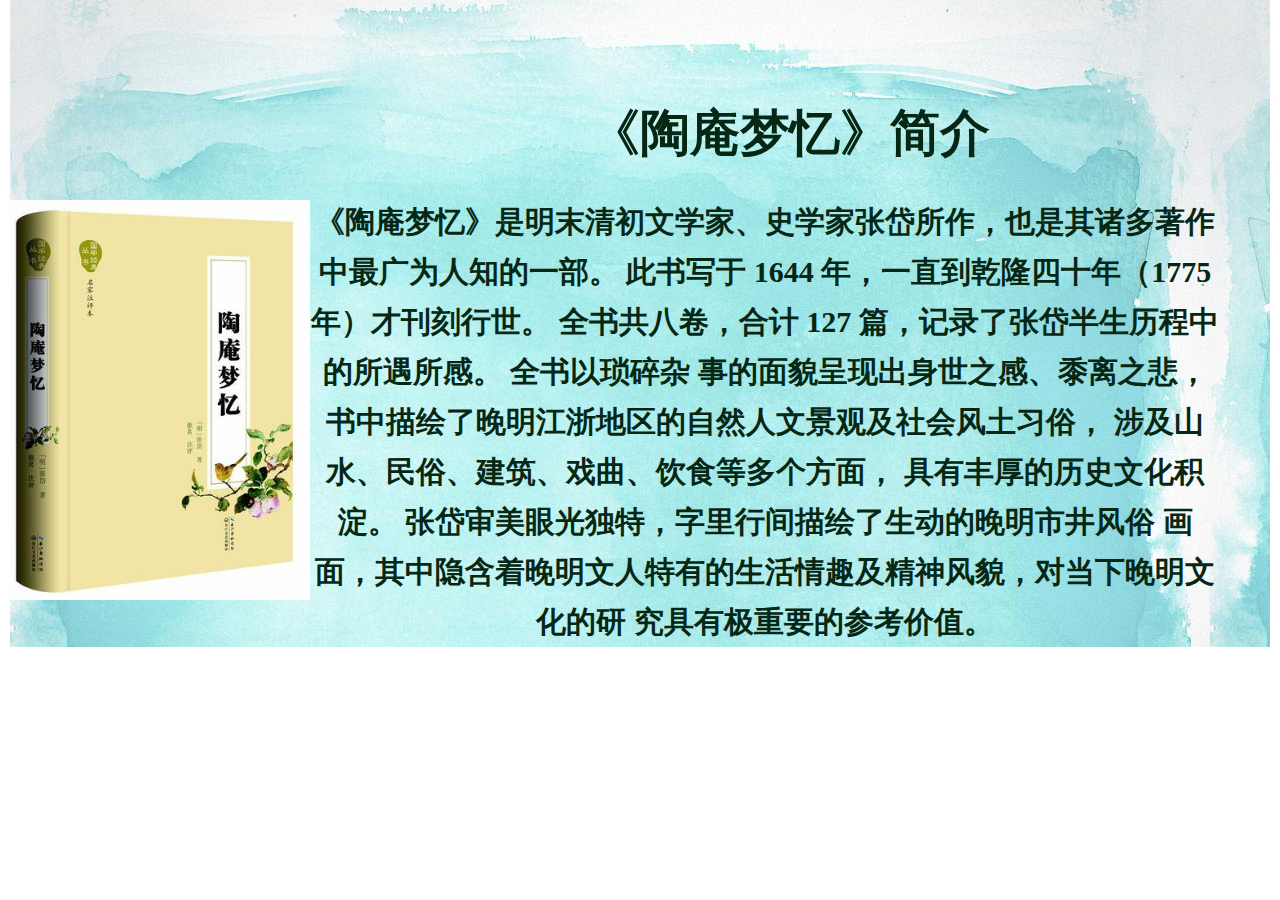
<file: jianjie.html>
<!DOCTYPE html>
<html lang="en">
<head>
    <meta charset="UTF-8">
    <title>链古——文学场景沉浸式互动体验平台</title>
    <meta name="description"
          content="创作以《陶庵梦忆》为主、晚明社会历史为辅的互动式数字阅读剧本，对剧本中的文学场景进行立体建模和沉浸式还原"/>
    <!-- 关键字 -->
    <meta name="keywords" content="《陶庵梦忆》,大文学观,数字阅读剧本,立体建模,沉浸式还原,传统文化的创新传播路径"/>
    <link rel="stylesheet" href="css/base.css">
    <link rel="stylesheet" href="css/jianjie.css">
    <link rel="shortcut icon" href="favicon.ico"/>
</head>
<body>
<div class="bg w">
    <!--内容概述start-->
    <div class="introduce">
        <img src="[data-uri]"
             alt="" class="introduce-img">
        <div class="introduce-content">
            <h3>《陶庵梦忆》简介</h3>
            <div class="introduce-text">
                《陶庵梦忆》是明末清初文学家、史学家张岱所作，也是其诸多著作中最广为人知的一部。
                此书写于 1644 年，一直到乾隆四十年（1775 年）才刊刻行世。
                全书共八卷，合计 127 篇，记录了张岱半生历程中的所遇所感。
                全书以琐碎杂 事的面貌呈现出身世之感、黍离之悲，书中描绘了晚明江浙地区的自然人文景观及社会风土习俗，
                涉及山水、民俗、建筑、戏曲、饮食等多个方面， 具有丰厚的历史文化积淀。
                张岱审美眼光独特，字里行间描绘了生动的晚明市井风俗 画面，其中隐含着晚明文人特有的生活情趣及精神风貌，对当下晚明文化的研 究具有极重要的参考价值。
            </div>
        </div>
    </div>
    <!--内容概述end-->
</div>
</body>
</html>
</file>
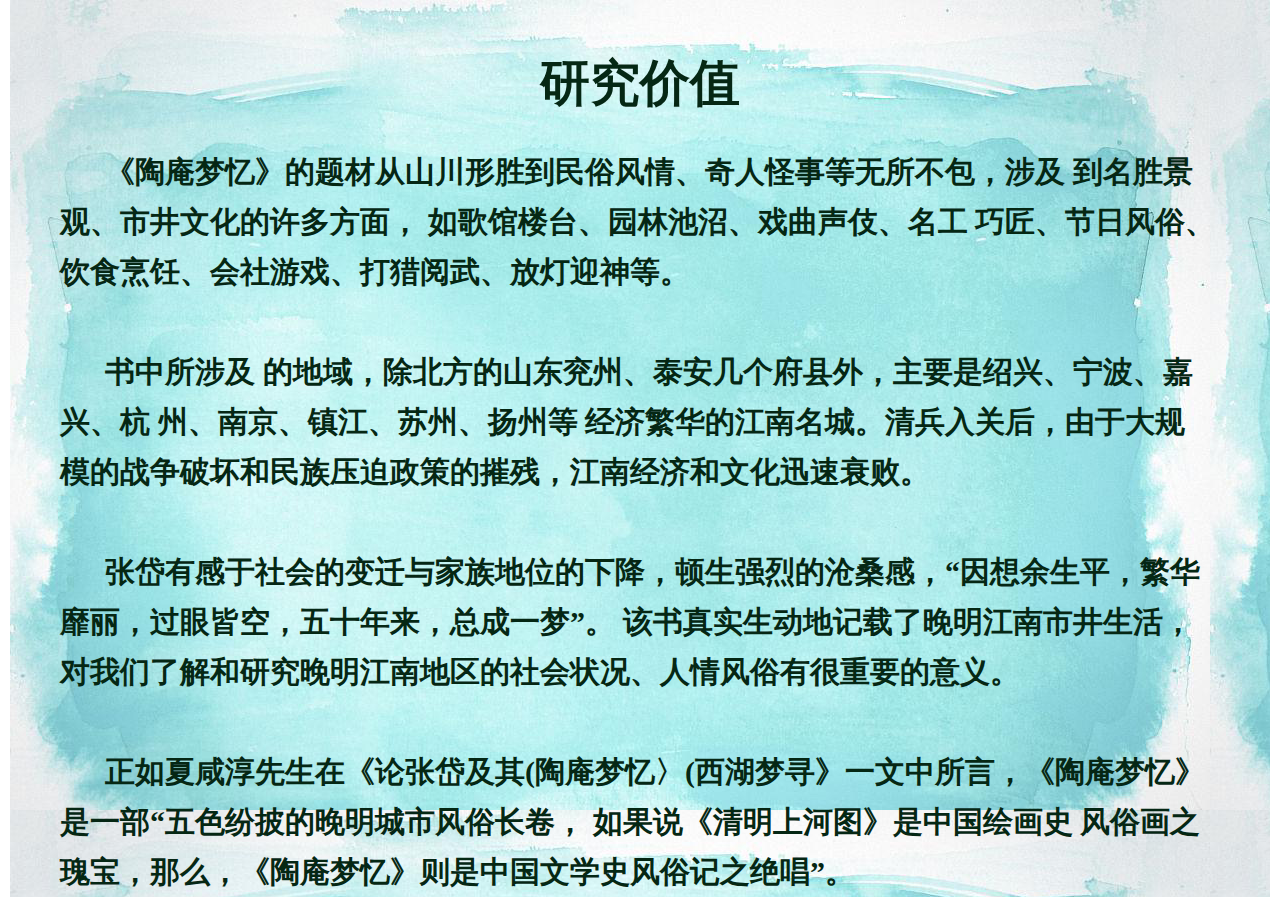
<file: value.html>
<!DOCTYPE html>
<html lang="en">
<head>
    <meta charset="UTF-8">
    <title>链古——文学场景沉浸式互动体验平台</title>
    <meta name="description"
          content="创作以《陶庵梦忆》为主、晚明社会历史为辅的互动式数字阅读剧本，对剧本中的文学场景进行立体建模和沉浸式还原"/>
    <!-- 关键字 -->
    <meta name="keywords" content="《陶庵梦忆》,大文学观,数字阅读剧本,立体建模,沉浸式还原,传统文化的创新传播路径"/>
    <link rel="stylesheet" href="css/base.css">
    <link rel="stylesheet" href="css/jianjie.css">
    <link rel="shortcut icon" href="favicon.ico"/>
</head>
<body>
<div class="bg w">
    <!--研究价值start-->
    <div class="value">
<!--        <img src="https://img1.baidu.com/it/u=3055494488,1239691021&fm=253&fmt=auto&app=138&f=JPEG?w=667&h=500" alt=""-->
<!--             class="value-img">-->
        <div class="value-content">
            <h3>研究价值</h3>
            <div class="value-text">
                &nbsp;&nbsp;&nbsp;&nbsp;&nbsp;&nbsp;《陶庵梦忆》的题材从山川形胜到民俗风情、奇人怪事等无所不包，涉及 到名胜景观、市井文化的许多方面，
                如歌馆楼台、园林池沼、戏曲声伎、名工 巧匠、节日风俗、饮食烹饪、会社游戏、打猎阅武、放灯迎神等。<br><br>
                &nbsp;&nbsp;&nbsp;&nbsp;&nbsp;&nbsp;书中所涉及 的地域，除北方的山东兖州、泰安几个府县外，主要是绍兴、宁波、嘉兴、杭 州、南京、镇江、苏州、扬州等
                经济繁华的江南名城。清兵入关后，由于大规 模的战争破坏和民族压迫政策的摧残，江南经济和文化迅速衰败。<br><br>
                &nbsp;&nbsp;&nbsp;&nbsp;&nbsp;&nbsp;张岱有感于社会的变迁与家族地位的下降，顿生强烈的沧桑感，“因想余生平，繁华靡丽，过眼皆空，五十年来，总成一梦”。
                该书真实生动地记载了晚明江南市井生活， 对我们了解和研究晚明江南地区的社会状况、人情风俗有很重要的意义。<br><br>
                &nbsp;&nbsp;&nbsp;&nbsp;&nbsp;&nbsp;正如夏咸淳先生在《论张岱及其(陶庵梦忆〉(西湖梦寻》一文中所言，《陶庵梦忆》 是一部“五色纷披的晚明城市风俗长卷，
                如果说《清明上河图》是中国绘画史 风俗画之瑰宝，那么，《陶庵梦忆》则是中国文学史风俗记之绝唱”。
            </div>
        </div>
    </div>
    <!--研究价值end-->
</div>
</body>
</html>
</file>
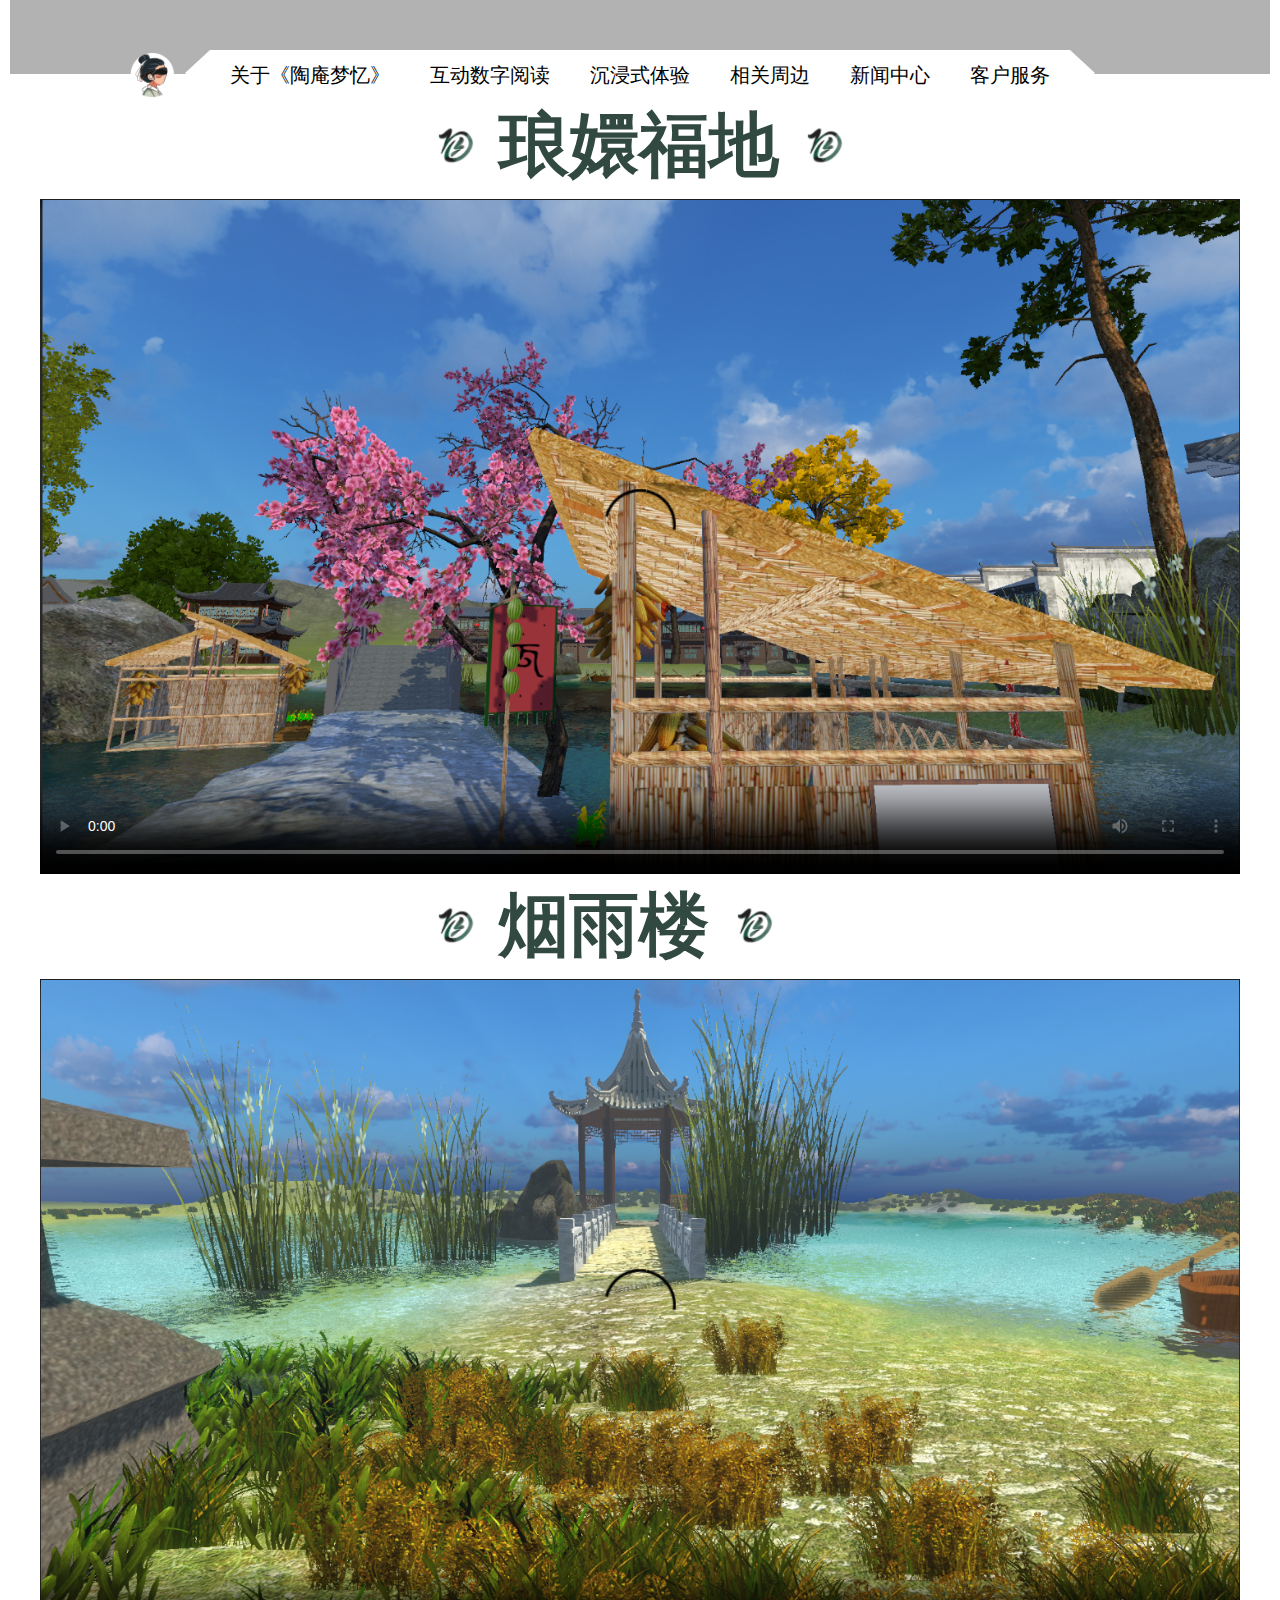
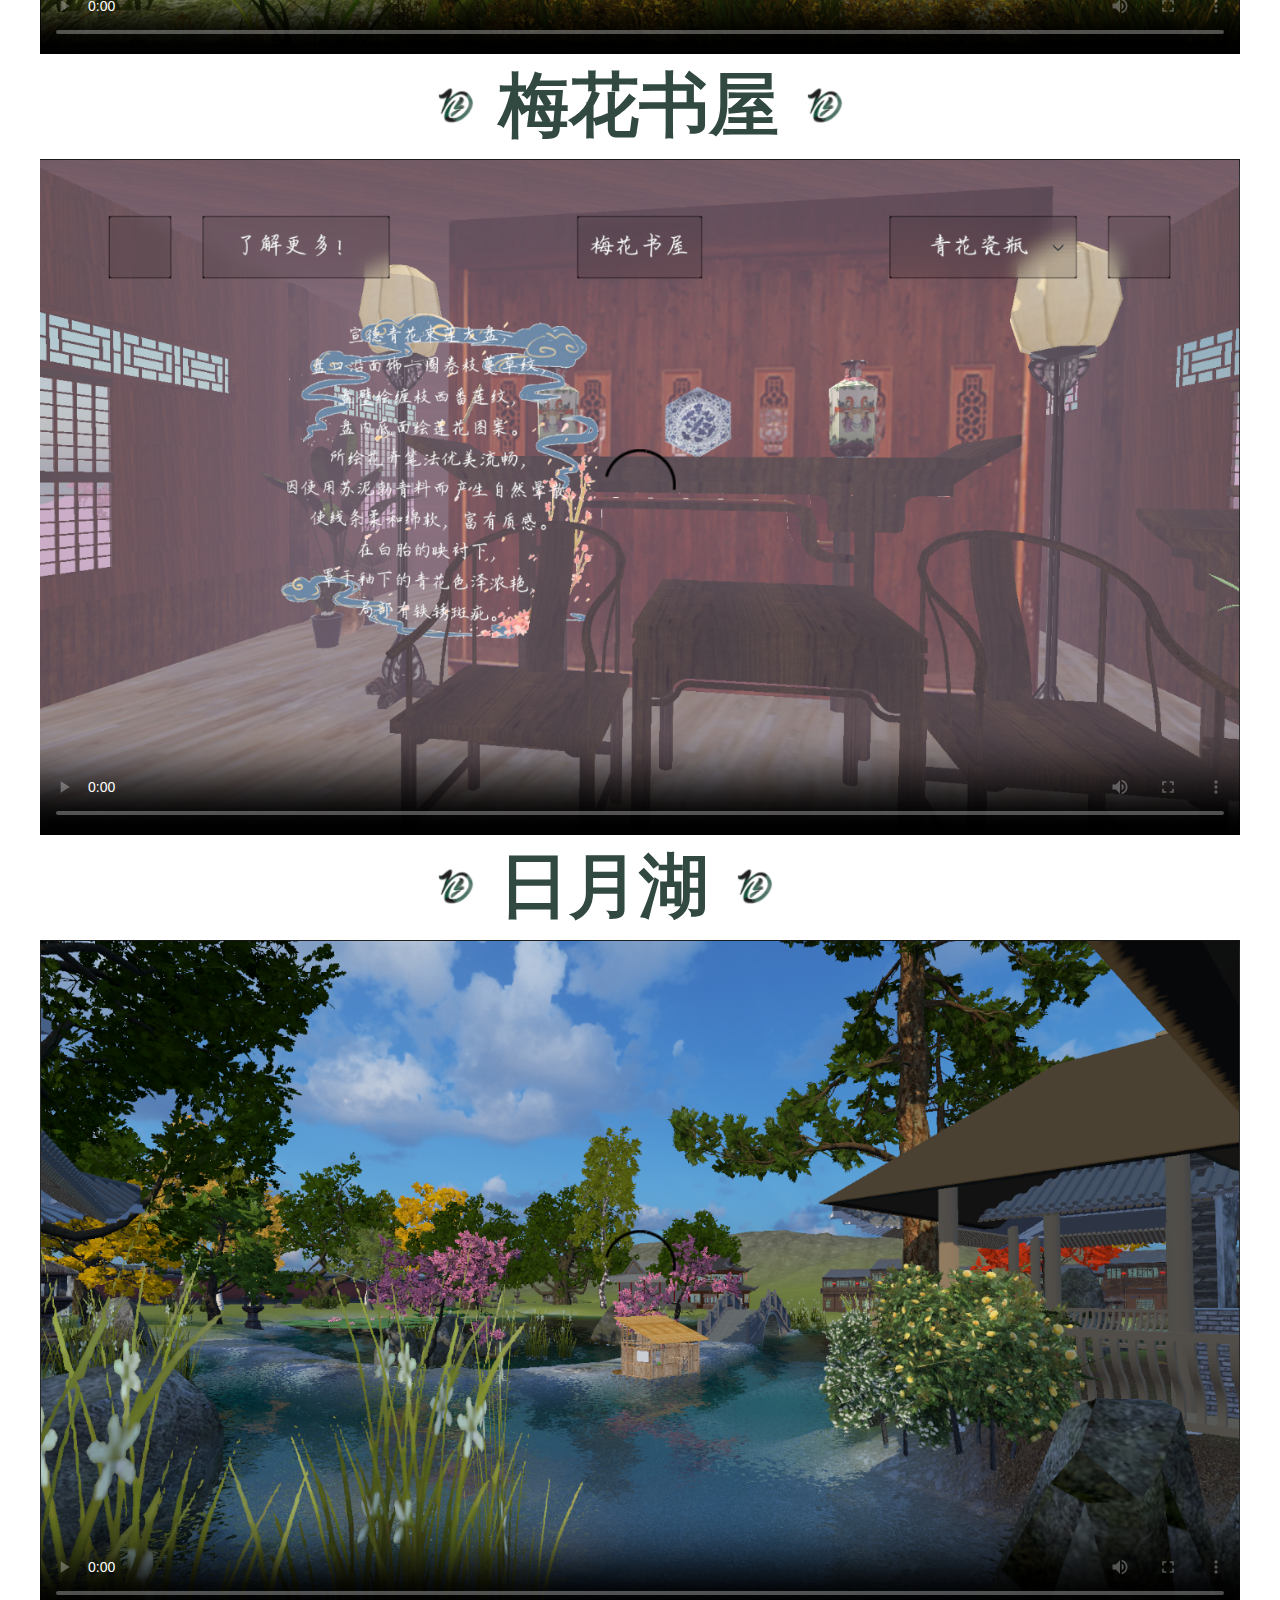
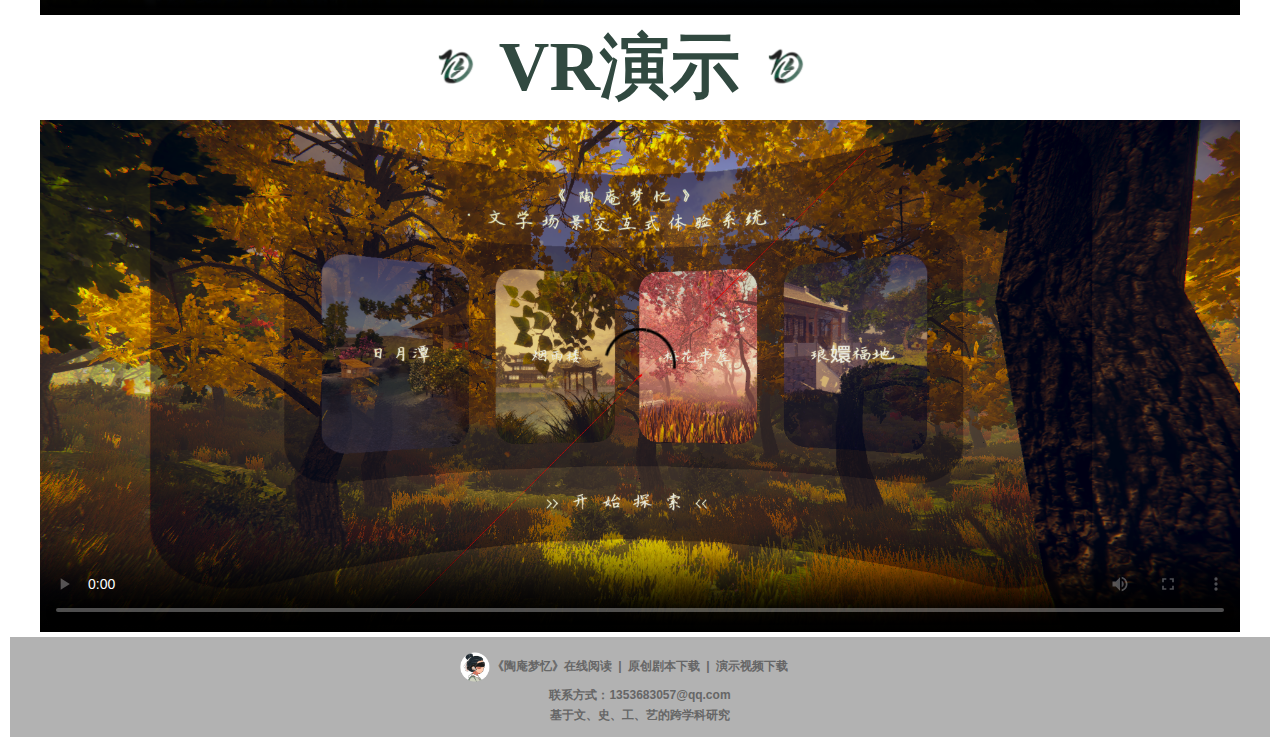
<file: VR.html>
<!DOCTYPE html>
<html lang="en">
<head>
    <meta charset="UTF-8">
    <title>链古——文学场景沉浸式互动体验平台</title>
    <meta name="description"
          content="创作以《陶庵梦忆》为主、晚明社会历史为辅的互动式数字阅读剧本，对剧本中的文学场景进行立体建模和沉浸式还原"/>
    <!-- 关键字 -->
    <meta name="keywords" content="《陶庵梦忆》,大文学观,数字阅读剧本,立体建模,沉浸式还原,传统文化的创新传播路径"/>
    <link rel="stylesheet" href="css/base.css">
    <link rel="stylesheet" href="css/VR.css">
    <link rel="shortcut icon" href="favicon.ico"/>
</head>
<body>
<div class="bg w">
    <!--    目录start-->
    <div class="catalogue">
        <div class='ribbon'>
            <img src="images/icon.png" alt="">
            <div class="left"></div>
            <a href='index.html'><span>关于《陶庵梦忆》</span></a>
            <a href='jvben.html'><span>互动数字阅读</span></a>
            <a href='VR.html'><span>沉浸式体验</span></a>
            <a href='zhoubian.html'><span>相关周边</span></a>
            <a href='#'><span>新闻中心</span></a>
            <a href='#'><span>客户服务</span></a>
            <div class="right"></div>
        </div>
    </div>
    <!--    目录end-->
    <!--    琅嬛福地start-->
    <div class="fudi">
        <div class="fudi-title">
            <ul>
                <li><img src="images/list.png" alt=""></li>
                <li>琅嬛福地</li>
                <li><img src="images/list.png" alt=""></li>
            </ul>
        </div>
        <div class="myvideo">
            <video src="https://static.jx3.xoyo.com/video/20191126/gfsj_sc.mp4" controls="controls"
                   poster="images/福地.png"></video>
        </div>
    </div>
    <!--    琅嬛福地start-->
    <!--    烟雨楼start-->
    <div class="yanyvlou">
        <div class="yanyvlou-title">
            <ul>
                <li><img src="images/list.png" alt=""></li>
                <li>烟雨楼</li>
                <li><img src="images/list.png" alt=""></li>
            </ul>
        </div>
        <div class="myvideo">
            <video src="https://static.jx3.xoyo.com/video/20191126/gfsj_sc.mp4" controls="controls"
                   poster="images/烟雨楼.png"></video>
        </div>
    </div>
    <!--    烟雨楼end-->
    <!--梅花书屋start-->
    <div class="meihua">
        <div class="meihua-title">
            <ul>
                <li><img src="images/list.png" alt=""></li>
                <li>梅花书屋</li>
                <li><img src="images/list.png" alt=""></li>
            </ul>
        </div>
        <div class="myvideo">
            <video src="https://static.jx3.xoyo.com/video/20191126/gfsj_sc.mp4" controls="controls" poster="images/梅花书屋.png"></video>
        </div>
    </div>
    <!--梅花书屋end-->
    <!--日月湖start-->
    <div class="riyuehu">
        <div class="riyuehu-title">
            <ul>
                <li><img src="images/list.png" alt=""></li>
                <li>日月湖</li>
                <li><img src="images/list.png" alt=""></li>
            </ul>
        </div>
        <div class="myvideo">
            <video src="https://static.jx3.xoyo.com/video/20191126/gfsj_sc.mp4" controls="controls" poster="images/日月湖.png"></video>
        </div>
    </div>
    <!--日月湖end-->
    <!--系统演示start-->
    <div class="VRShow">
        <div class="VRshow-title">
            <ul>
                <li><img src="images/list.png" alt=""></li>
                <li>VR演示</li>
                <li><img src="images/list.png" alt=""></li>
            </ul>
        </div>
        <div class="myvideo">
            <video src="https://static.jx3.xoyo.com/video/20191126/gfsj_sc.mp4" controls="controls" poster="images/开始界面.png"></video>
        </div>
    </div>
    <!--系统演示end-->
    <!--    悬杪亭start-->
    <!--    <div class="xuangchaoting">-->
    <!--        <div class="xuangchaoting-title"></div>-->
    <!--        <img src="images/悬杪亭场景测试.jpg" alt="">-->
    <!--    </div>-->
    <!--    悬杪亭end-->
    <!--底部模块制作start-->
    <footer class="footer">
        <div class="mod_copyright">
            <div class="links">
                <a href="https://www.gushiwen.com/dianji/1020.html" target="_blank">《陶庵梦忆》在线阅读</a> |
                <a href="剧本.rar">原创剧本下载</a> |
                <a href="Video.rar">演示视频下载</a>
            </div>
            <div class="copyright">
                联系方式：1353683057@qq.com <br>
                基于文、史、工、艺的跨学科研究
            </div>
            <img src="images/icon.png" alt="">
        </div>
    </footer>
    <!--底部模块制作end-->
</div>
</body>
</html>
</file>
<file: css/base.css>
/* 把我们所有标签的内外边距清零 */
* {
    margin: 0;
    padding: 0;
    /* css3盒子模型 */
    box-sizing: border-box;
}
/* em 和 i 斜体的文字不倾斜 */
em,
i {
    font-style: normal
}
/* 去掉li 的小圆点 */
li {
    list-style: none
}

img {
    /* border 0 照顾低版本浏览器 如果 图片外面包含了链接会有边框的问题 */
    border: 0;
    /* 取消图片底侧有空白缝隙的问题 */
    vertical-align: middle
}

button {
    /* 当我们鼠标经过button 按钮的时候，鼠标变成小手 */
    cursor: pointer
}

a {
    color: #666;
    text-decoration: none
}

a:hover {
    color: #c81623
}

button,
input {
    /* "\5B8B\4F53" 就是宋体的意思 这样浏览器兼容性比较好 */
    font-family: Microsoft YaHei, Heiti SC, tahoma, arial, Hiragino Sans GB, "\5B8B\4F53", sans-serif;
    /* 默认有灰色边框我们需要手动去掉 */
    border: 0; 
    outline: none;
}

body {
    /* CSS3 抗锯齿形 让文字显示的更加清晰 */
    -webkit-font-smoothing: antialiased;
    background-color: #fff;
    font: 12px/1.5 Microsoft YaHei, Heiti SC, tahoma, arial, Hiragino Sans GB, "\5B8B\4F53", sans-serif;
    color: #666
}

.hide,
.none {
    display: none
}
/* 清除浮动 */
.clearfix:after {
    visibility: hidden;
    clear: both;
    display: block;
    content: ".";
    height: 0
}

.clearfix {
    *zoom: 1
}

/*版心*/
.w{
    width: 1260px;
    margin: auto;
}

/*网站顶部*/
.content {
    perspective: 340px;
    width: 100%;
    position: relative;
}
h1 {
    color: white;
    text-align: center;
}
span {
    display: block;
    text-align: center;
}
.stars {
    position: absolute;
    top: 50%;
    left: 50%;
    width: 2px;
    height: 2px;
    z-index: 999;
    border-radius: 50%;
    box-shadow: -447px 387px #c4c4c4, 401px 118px #fafafa, -109px 217px #d9d9d9, -680px -436px #e3e3e3, 514px 360px #cccccc, -708px 298px #e8e8e8, -696px -270px #ededed, 116px -128px #f7f7f7, 179px 35px white, -404px -90px whitesmoke, -331px -309px #c4c4c4, -363px -24px #d1d1d1, 277px 416px #fafafa, -145px -244px whitesmoke, 123px 62px #d4d4d4, -407px 418px #d9d9d9, 535px 237px #d9d9d9, -466px -78px #f7f7f7, 257px 287px #dedede, 327px -398px #e0e0e0, -602px -38px #c2c2c2, 128px 398px #e6e6e6, 274px -446px #d1d1d1, -602px -298px #c7c7c7, 526px -5px #c4c4c4, -90px -158px #fcfcfc, 5px 294px whitesmoke, -633px 229px #c4c4c4, -475px 427px #dedede, 586px -453px #f2f2f2, 180px -432px #c7c7c7, -637px -88px #cfcfcf, -453px 308px #d6d6d6, -111px 1px #d9d9d9, 573px -450px #ededed, 198px 300px #d6d6d6, -355px 166px #dedede, -715px 13px #e3e3e3, 262px -104px #d1d1d1, 147px 325px #dbdbdb, 1px 399px #dbdbdb, 286px -100px white, 43px -329px #e8e8e8, 617px 55px #d9d9d9, -168px -392px #cccccc, 84px 219px #c9c9c9, 507px -226px #d9d9d9, -327px -70px #e6e6e6, 386px -212px #c4c4c4, -717px 4px #cfcfcf, 502px -231px #e3e3e3, 302px 56px #ededed, 649px 341px #c7c7c7, 569px 350px #c9c9c9, 516px -31px #e6e6e6, 689px 447px #c2c2c2, 591px -206px #fafafa, 422px -137px #e6e6e6, -510px -324px #cccccc, -649px 287px #c2c2c2, -194px -48px #f7f7f7, -279px -329px #d1d1d1, -406px 478px #dbdbdb, -735px -87px #c9c9c9, 30px -197px #dedede, -564px 233px #e6e6e6, -486px -324px #ededed, -54px -7px #ededed, -441px -194px #e3e3e3, -133px -95px #e0e0e0, -722px -73px #d6d6d6, 595px 423px #ededed, 568px -39px #ededed, 370px 377px #d1d1d1, -419px -102px #fcfcfc, -450px 109px #c4c4c4, -57px -119px #d1d1d1, -582px 150px #e6e6e6, 206px -263px #cfcfcf, 582px -461px #c9c9c9, -268px -141px #d9d9d9, -148px 291px #c7c7c7, 254px -179px #c9c9c9, 725px 424px #f0f0f0, 391px -150px #ebebeb, 89px -299px #d4d4d4, 170px 1px #c9c9c9, 243px 209px #c7c7c7, 27px 460px #c9c9c9, -465px -380px #d4d4d4, 530px -360px whitesmoke, -626px 53px #e0e0e0, 706px 218px #d9d9d9, 40px -82px #cccccc, -5px -212px #e6e6e6, -742px 33px #ebebeb, -714px 478px #e0e0e0, -585px -125px #cccccc, -216px 348px #cfcfcf, 601px 332px #ededed, 344px -88px #c4c4c4, 659px -22px #d1d1d1, -411px 188px #d6d6d6, -423px -206px #fcfcfc, -359px -136px #cfcfcf, 612px 406px whitesmoke, 725px 96px whitesmoke, 363px -446px white, -204px 325px #c9c9c9, 740px 176px #fafafa, -489px -352px white, -638px 64px #dbdbdb, 537px -65px #dbdbdb, 151px -32px #ebebeb, 681px 212px #fcfcfc, 604px -149px #e6e6e6, -542px -398px #c4c4c4, -707px 66px whitesmoke, -381px 258px #cfcfcf, -30px 332px #d6d6d6, 512px -381px #c9c9c9, 195px 288px #cccccc, -278px 479px #c7c7c7, 27px -208px #d6d6d6, -288px 15px white, -680px 248px #dedede, 433px 31px #c9c9c9, 150px -206px #d4d4d4, -79px 247px white, -594px 115px #e0e0e0, 99px 292px #e0e0e0, 673px -269px #dedede, -257px -64px #d1d1d1, 449px 81px #f2f2f2, 18px -99px #d1d1d1, -694px 415px #f7f7f7, 240px 264px #e0e0e0, 450px -172px white, 383px 7px #e8e8e8, 338px -73px #c9c9c9, 291px -19px #ebebeb, 659px 137px #d1d1d1, 602px -6px #fcfcfc, 554px 249px #ebebeb, 625px 356px #d9d9d9, 579px -183px #d6d6d6, -20px 250px white, -401px 431px #c4c4c4, -645px -232px #cccccc, -265px -148px white, 553px 258px #d1d1d1, 166px -360px #ebebeb, 719px 51px #ededed, 612px -129px #ebebeb, -465px -104px #f2f2f2, -154px -121px #d9d9d9, -1px 330px #f2f2f2, -666px 248px #f7f7f7, -720px 264px #ededed, 148px -365px #e6e6e6, -388px -349px #c4c4c4, 128px -88px #e3e3e3, -683px -274px #fafafa, -341px 41px #c9c9c9, -59px -471px #f0f0f0, -3px -427px #c2c2c2, 418px 167px #d6d6d6, 343px 247px #c7c7c7, 623px -347px #d1d1d1, 716px -217px white, 243px -409px whitesmoke, -75px -126px #d6d6d6, -730px -91px #c9c9c9, -210px -397px #cfcfcf, -349px 180px #c9c9c9, -567px -281px #e0e0e0, -460px 381px #fcfcfc, -310px -22px #ededed, 450px -1px #dbdbdb, -405px -328px #e3e3e3, 5px 332px #d6d6d6, -294px 302px #fcfcfc, -398px 97px whitesmoke, -696px 325px #cfcfcf, -589px 110px #d6d6d6, 353px -411px #dbdbdb, -697px -318px #ebebeb, -114px -72px #f0f0f0, 259px -193px #fcfcfc, 60px 26px #e6e6e6, -63px -232px white, 205px -372px #f7f7f7, -464px -333px #f2f2f2, -374px 123px white, -377px -386px #c7c7c7, -80px 337px #cccccc, 478px -178px #dbdbdb, 222px 420px #ebebeb, -707px 99px #c4c4c4, 716px -132px #fafafa, -253px -286px #e3e3e3, 646px 178px #f0f0f0, 201px 24px #d1d1d1, 178px -58px #c7c7c7, -557px 368px #ededed, 0px 219px #d9d9d9, -266px -269px #cccccc, 242px -197px #c9c9c9, -419px 193px #c2c2c2, -47px 91px #c7c7c7, -109px 75px #c2c2c2, -146px -453px #d6d6d6, 671px -350px #f2f2f2, 421px -91px #d9d9d9, 738px 19px #ededed, -316px -155px #dedede, 419px 244px #fcfcfc, -278px -418px #d6d6d6, -581px -181px #fcfcfc, 139px 264px #d9d9d9, 691px -11px #ebebeb, -622px 402px #c2c2c2, 219px 396px #f0f0f0, -149px -423px white, -716px -78px #d9d9d9, -590px 341px #e6e6e6, -208px 79px #d6d6d6, -227px -24px #f7f7f7, 239px 262px #d1d1d1, 740px 443px #f7f7f7, 509px 134px #d6d6d6, -555px 232px #e8e8e8, -67px -427px #cfcfcf, -368px 250px #f7f7f7, 715px -415px #fafafa, 411px -301px #f0f0f0, -322px 287px #d9d9d9, -429px -90px #f2f2f2, -327px -387px #f0f0f0, -491px 183px #c2c2c2, -133px 250px #d4d4d4, 538px 139px #e3e3e3, -417px -125px #f0f0f0, 653px -351px #e6e6e6, -549px 38px #d4d4d4, 602px 110px whitesmoke, 415px 105px #e0e0e0, -733px -371px #cfcfcf, 286px 403px #d4d4d4, 11px 320px #c4c4c4, -597px 158px whitesmoke, 716px -350px whitesmoke, 321px 67px #fafafa, -237px -300px #cfcfcf, 74px 152px #c9c9c9, 587px -123px #fcfcfc, 699px -332px whitesmoke, 399px 355px #f7f7f7, -323px 314px #dbdbdb, 89px 416px #c7c7c7, 445px 38px #e3e3e3, 572px 122px #c4c4c4, -258px 372px white, 49px 306px #d9d9d9, 437px -35px #dedede, 566px 174px #f2f2f2, 732px -299px whitesmoke, -410px 394px #ededed, 131px -415px white, 19px -326px #e8e8e8, -700px -188px #d1d1d1, 96px -1px #e0e0e0, -328px -396px #f0f0f0, -117px -214px #fcfcfc, -53px 261px #ebebeb, 80px 134px #d6d6d6, -364px -216px white, -636px -125px #dbdbdb, -639px -265px #e3e3e3, 208px 98px #c7c7c7, 172px 467px #e0e0e0, 435px 309px #e3e3e3, 194px -259px #f0f0f0, 209px -186px #c9c9c9, -312px 418px #fafafa, 229px 407px #c9c9c9, -449px -357px #fafafa, 674px 121px #e8e8e8, 608px -429px #ebebeb, -431px -428px #cfcfcf, 105px 462px #e3e3e3, -179px -372px #e3e3e3, 143px -317px #d6d6d6, -449px -149px #fafafa, -544px 250px #dedede, -220px -323px whitesmoke, 658px 8px whitesmoke, -656px -244px #e8e8e8, 347px 11px whitesmoke, 694px -230px #f7f7f7, -317px 1px #c4c4c4, 28px 23px #fcfcfc, -382px 321px #dbdbdb, 632px -74px #c4c4c4, 154px -245px #c2c2c2, -553px 337px #d6d6d6, -48px -243px #d1d1d1, 92px -391px #cccccc, -71px -256px #cfcfcf, -372px 57px #d9d9d9, 369px -140px #fcfcfc, 675px 81px #c2c2c2, -663px 254px #cccccc, 703px -203px #ededed, 74px -363px #c2c2c2, 643px -458px #d1d1d1, 198px 359px #cccccc, 265px 309px #d4d4d4, -353px -368px #e8e8e8, -465px 439px whitesmoke, 693px 360px #c9c9c9, 634px -397px #d1d1d1, 467px 25px whitesmoke, -558px -272px #e6e6e6, 671px 69px #dbdbdb, 407px 357px #cfcfcf, 379px 80px white, 10px -203px #c9c9c9, 104px -292px #f0f0f0, -667px -29px #d1d1d1, 557px -155px #e6e6e6, -505px 115px #cfcfcf, -605px 164px #f2f2f2, -108px -223px #e0e0e0, 523px -156px #ebebeb, 691px 230px white, -507px -13px #d1d1d1, -349px 332px #dedede, 520px 266px whitesmoke, -66px -250px #e6e6e6, -496px -449px #ebebeb, 414px -170px #dedede, -649px 230px #ebebeb, 598px -92px #c7c7c7, -638px 113px #c2c2c2, 151px 363px #f7f7f7, -445px -241px #f0f0f0, 527px -14px #dedede, 203px -61px #cfcfcf, -716px -284px #ebebeb, -525px 134px #c2c2c2;
    animation: fly 15s linear infinite;
    transform-style: preserve-3d;
}
.stars:before,
.stars:after {
    content: "";
    position: absolute;
    width: inherit;
    height: inherit;
    box-shadow: inherit;
}
.stars:before {
    transform: translateZ(-300px);
    opacity: .6;
}
.stars:after {
    transform: translateZ(-600px);
    opacity: .4;
}
@keyframes fly {
    from {
        transform: translateZ(0px);
        opacity: .6;
    }
    to {
        transform: translateZ(200px);
        opacity: .8;
    }
}
.title {
    position: absolute;
    display: flex;
    justify-content: center;
    left: 0;
    right: 0;
    top: 300px;
    margin-top: 20px;
    bottom: 0;
    color: #fff;
    font: 800 40px "方正舒体";
}
.titles {
    text-align: center;
    position: absolute;
    display: flex;
    justify-content: center;
    left: 0;
    right: 0;
    top: 350px;
    margin-top: 50px;
    bottom: 0;
    color: #fff;
    font-size: 18px;
    font-weight: 400;
}
.icon {
    width: 15px;
    height: 15px;
    padding: 5px;
    border: 2px solid #fff;
    border-radius: 100%;
    position: absolute;
    bottom: 50px;
    animation: downs 2s linear infinite;
}
@keyframes downs {
    from {
        transform: translatey(0px);
        opacity: .6;
    }
    to {
        transform: translatey(30px);
        opacity: .8;
    }
}
.ribbon {
    display: inline-block;
    position: absolute;
    left: 50%;
    margin-left: -430px;
    top: 50px;
    height: 45px;
}
.ribbon img{
    position: absolute;
    top: -7px;
    left: -80px;
    width: 45px;
    height: auto;
}
.ribbon  .left,
.ribbon .right{
    width: 0;
    height: 0;
    border: 23px solid transparent;
    position: absolute;
}
.ribbon  .left{
    top: 0px;
    left: -48px;
    border-right: 25px solid white;
}
.ribbon .right
{
    top: 0px;
    right: -48px;
    border-left: 25px solid white;
}
.ribbon a span {
    display: inline-block;
    float: left;
    background-color: white;
    height: 45px;
    color: #000;
    padding: 0 1em;
    /*margin-top: 0.5em;*/
    font: 500 20px/50px '华光淡古印_CNKI';
    /*transition: margin-top 0.3s;*/
}
.ribbon a:hover span {
    background: #FFD204;
    margin-top: -10px;
    box-shadow: -5px 5px 5px rgba(0,0,0,0.4);
}


/*底部模块制作*/
.mod_copyright {
    position: relative;
    background: rgba(0,0,0,.3);
    text-align: center;
    height: 100px;
    padding-top: 20px;
    font-weight: 600;
}
.links {
    margin-bottom: 10px;
}
.links a {
    margin: 0 3px;
}
.copyright {
    line-height: 20px;
}
.mod_copyright img{
    position: absolute;
    top: 9px;
    left: 450px;
    width: 30px;
    height: auto;
}
</file>
<file: css/jianjie.css>
/* 通用 */
* {
    margin: 0 auto;
}

/*背景图片*/
.bg {
    background-size: 1200px 750px;
    background: url("../images/bg.jpg");
    height: 100%;
    overflow: hidden;
}

/*内容概述*/
.introduce {
    margin-top: 50px;
    /*height: 400px;*/
}

.introduce-img {
    float: left;
    display: flex;
    width: 300px;
    height: 400px;
    margin-top: 150px;
}

.introduce-content {
    /*height: 400px;*/
    padding-top: 50px;
}

.introduce-content h3,
.value-content h3 {
    color: rgb(5, 39, 20);
    text-align: center;
    font: 700 50px '华光彩云_CNKI';
}

.introduce-text,
.value-text {
    display: flex;
    color: rgb(5, 39, 20);
    font: 700 30px/50px '华光淡古印_CNKI';
    text-align: center;
    margin: 30px 50px 0 50px;
}

/*研究价值*/
.value {
    margin-top: 50px;
    /*height: 380px;*/
}

/*.value-img {*/
/*    float: right;*/
/*    !*display: flex;*!*/
/*    width: 400px;*/
/*    height: 380px;*/
/*}*/
.value-text{
    text-align: left;
}
.value-text .lineH{
    line-height: 20px;
}
</file>
<file: css/VR.css>
/*背景图片*/
.bg{
    background-size: 1200px 750px;
    background: url("https://img0.baidu.com/it/u=3468204619,457860515&fm=253&fmt=auto&app=138&f=JPEG?w=700&h=394");
    height: 100%;
    overflow: hidden;
}
/*目录*/
.catalogue{
    height: 74px;
    background-color: rgba(0,0,0,.3);
}

/*琅嬛福地 烟雨楼 梅花书屋 日月湖 系统演示*/
.fudi .fudi-title,
.yanyvlou .yanyvlou-title,
.meihua .meihua-title,
.riyuehu .riyuehu-title,
.VRShow .VRshow-title{
    height: 100px;
    width: 460px;
    margin: 0 auto;
}
.fudi .fudi-title{
    margin-top: 25px;
}
ul li{
    display: block;
    float: left;
}
ul li img{
    height: 70px;
    width: auto;
    margin: 15px 20px;
}
ul li:nth-child(2){
    font: 700 70px '方正舒体';
    color: #314940;
}
/*.xuangchaoting .xuangchaoting-title{*/
/*background: url("https://jx3.xoyo.com/p/zt/2021/10/14/fenliuye/pc/assets/img/xfe-layer-22-004f1dce.png.webp") no-repeat;*/
/*}*/
/*.yanyvlou .yanyvlou-title{*/
/*    background: url("../images/悬杪亭.png") no-repeat;*/
/*}*/
.myvideo video{
    width: 1200px;
    height: auto;
    margin: 0 30px;
}
</file>
